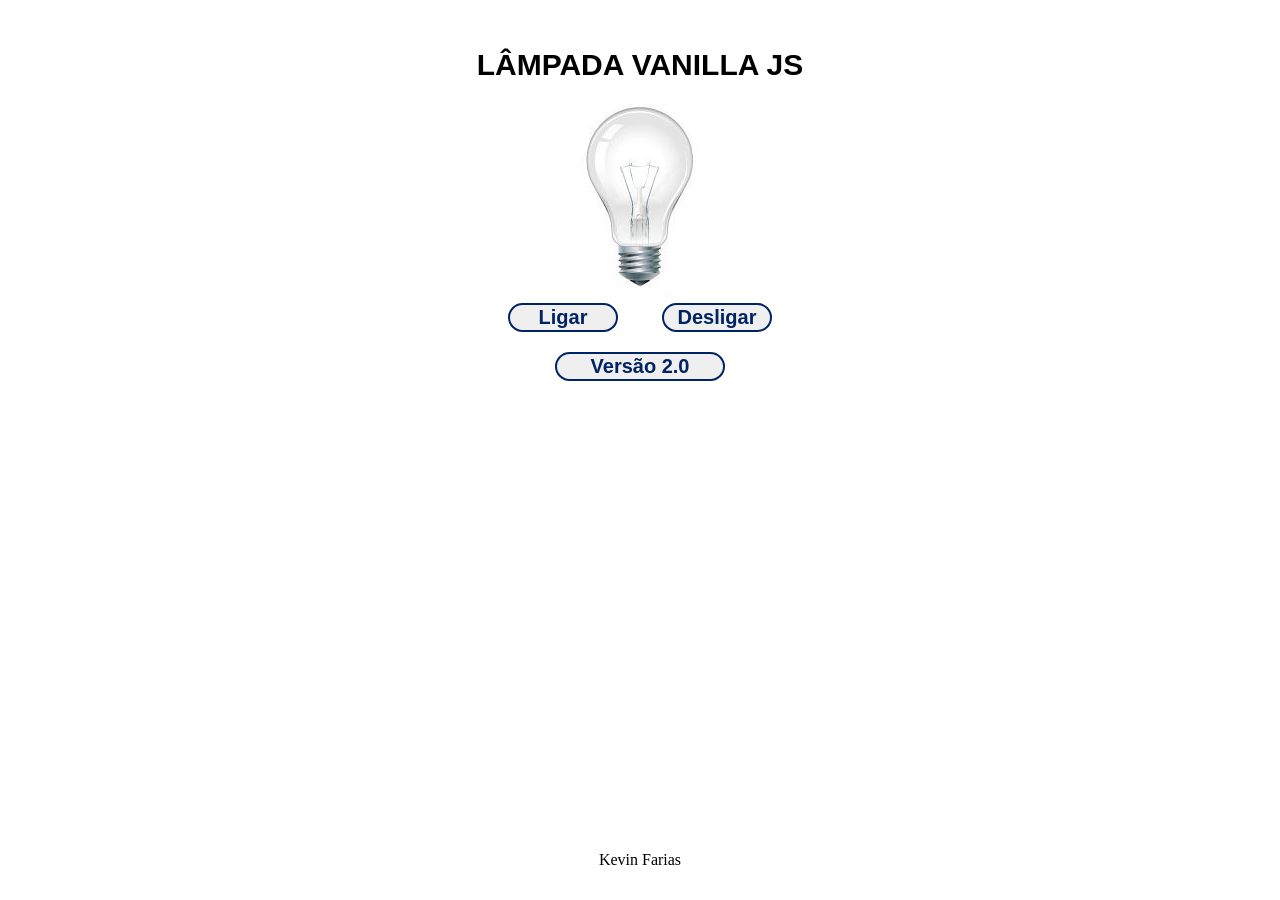
<file: index.html>
<!DOCTYPE html>
<html lang="pt-br">

<head>
    <meta charset="UTF-8">
    <meta http-equiv="X-UA-Compatible" content="IE=edge">
    <meta name="viewport" content="width=device-width, initial-scale=1.0">

    <link rel="stylesheet" href="CSS/reset.css">
    <link rel="stylesheet" href="CSS/style.css">

    <title>Lâmpada JS</title>
</head>

<body>
    <header class="title">
        <h1>LÂMPADA VANILLA JS</h1>
    </header>
    <main>

        <div>
            <img src="assets/img/desligada.jpg" alt="lâmpada desligada" id="lamp">
        </div>
        <div>
            <button id="turnOn">Ligar</button>
            <button id="turnOff">Desligar</button>
        </div>
        <div>
            <button id="versao"> <a href="https://kevinfarias01.github.io/Lampada-2.0/" class="versao2">Versão
                    2.0</a></button>
        </div>

    </main>
    <footer>
        <div>
            <h3 class="rodape">Kevin Farias</h3>
        </div>
    </footer>

    <script src="script/lampada.js"></script>
</body>

</html>
</file>
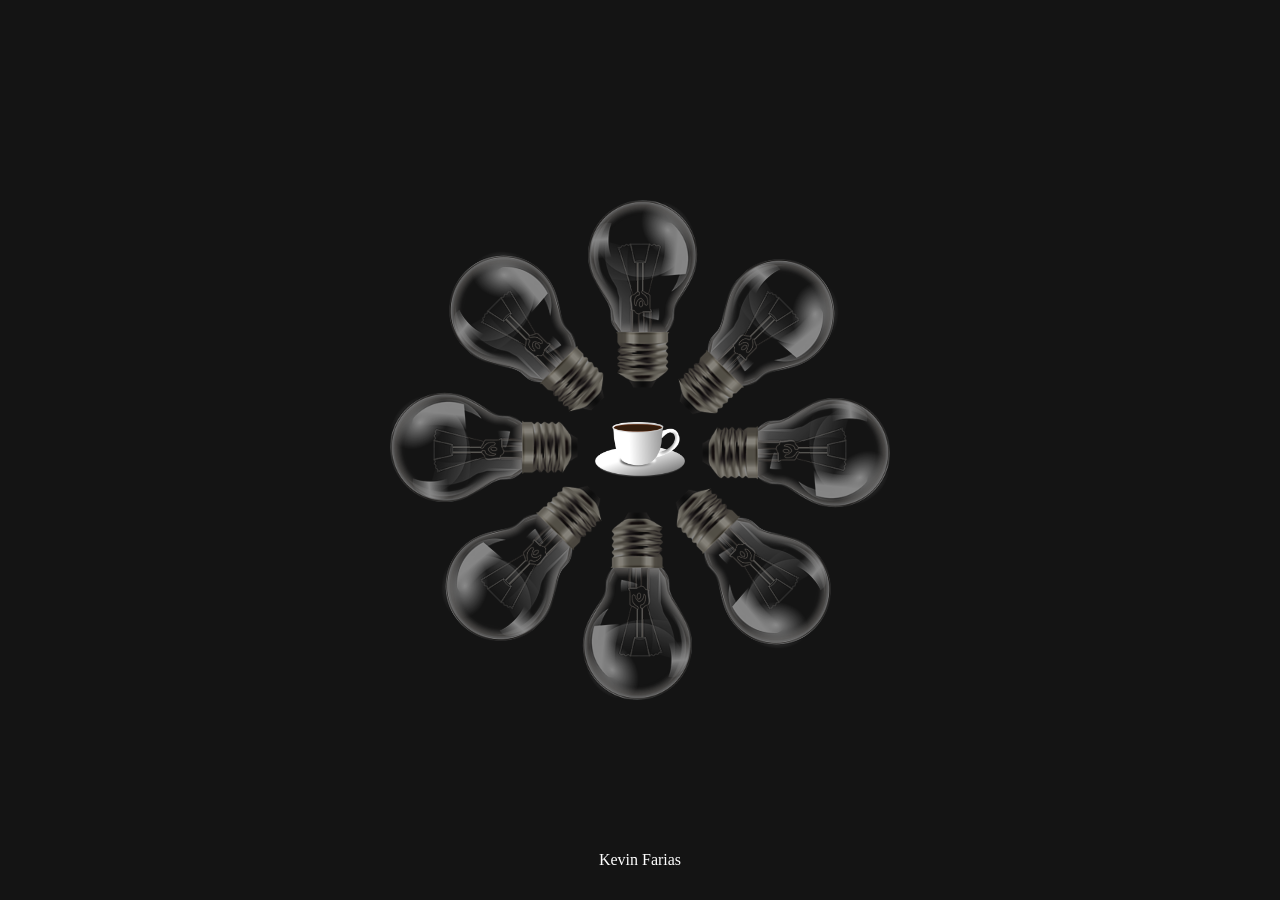
<file: _index_2.0.html>
<!DOCTYPE html>
<html lang="pt-br">

<head>
    <meta charset="UTF-8">
    <meta http-equiv="X-UA-Compatible" content="IE=edge">
    <meta name="viewport" content="width=device-width, initial-scale=1.0">
    <link rel="stylesheet" href="CSS/reset.css">
    <link rel="stylesheet" href="CSS/style2.css">
    <title>Lâmpada 2.0</title>
</head>

<body>
    <img src="assets/img/cup_PNG2001.png" alt="" class="logo">
    <div class="box">
        <span style="--i:0;"></span>
        <span style="--i:1;"></span>
        <span style="--i:2;"></span>
        <span style="--i:3;"></span>
        <span style="--i:4;"></span>
        <span style="--i:5;"></span>
        <span style="--i:6;"></span>
        <span style="--i:7;"></span>
    </div>

    <footer style="
        position: absolute;
        bottom: 0;
        width: 100%;
        text-align: center;
        line-height: 80px;
        color: #fff">

        <div>
            <h3 class="rodape">Kevin Farias</h3>
        </div>
    </footer>
</body>

</html>
</file>
<file: CSS/style.css>
header,
main {
    display: flex;
    flex-wrap: wrap;
    flex-direction: column;
    align-items: center;
}



.title {
    font-family: Verdana, Geneva, Tahoma, sans-serif;
    font-size: 30px;
    text-align: center;
    font-weight: 700;
    padding: 20 40px;
    margin-top: 50px;
}


button {
    width: 110px;
    cursor: pointer;
    font-size: 20px;
    font-weight: 700;
    margin: 0 20px;
    color: rgb(0, 35, 100);
    border-radius: 30px;
    border: 2px solid rgb(0, 35, 100);
}

button:hover {
    width: 110px;
    cursor: pointer;
    font-size: 20px;
    font-weight: 700;
    margin: 0 20px;
    color: rgb(0, 0, 0);
    border-radius: 80px;
    border: 3px solid rgb(0, 0, 0);
}

#versao {
    width: 170px;
    margin-top: 20px;
}

.versao2 {
    text-decoration: none;
    color: rgb(0, 35, 100);
}

.rodape {
    position: absolute;
    bottom: 0;
    width: 100%;
    text-align: center;
    line-height: 80px;


}
</file>
<file: CSS/style2.css>
* {
    margin: 0;
    padding: 0;
    box-sizing: border-box;
}

.logo {
    position: absolute;
    left: 5;
    top: 5;
    width: 7%;
    z-index: 2222;


}

body {
    display: flex;
    justify-content: center;
    align-items: center;
    min-height: 100vh;
    background: rgb(20, 20, 20);
    overflow: hidden;
}

.box {
    position: relative;
    width: 450px;
    height: 450px;
}

.box span {
    position: absolute;
    inset: 0;
    transform: rotate(calc(45deg * var(--i)));
}

.box span::before {
    content: '';
    position: absolute;
    left: 50%;
    width: 250px;
    height: 300px;
    background: url(..//assets/img2.0/off.png);
    background-size: cover;
    background-position: center;
    transform: translateX(-50%) translateY(-100px) scale(0.75);
    animation: animate 2s steps(1) infinite;
    animation-delay: calc(0.1s * var(--i));
}

@keyframes animate {
    0% {
        background: url(..//assets/img2.0/off.png);
    }

    50% {
        background: url(..//assets/img2.0/on.png);
    }
}
</file>
